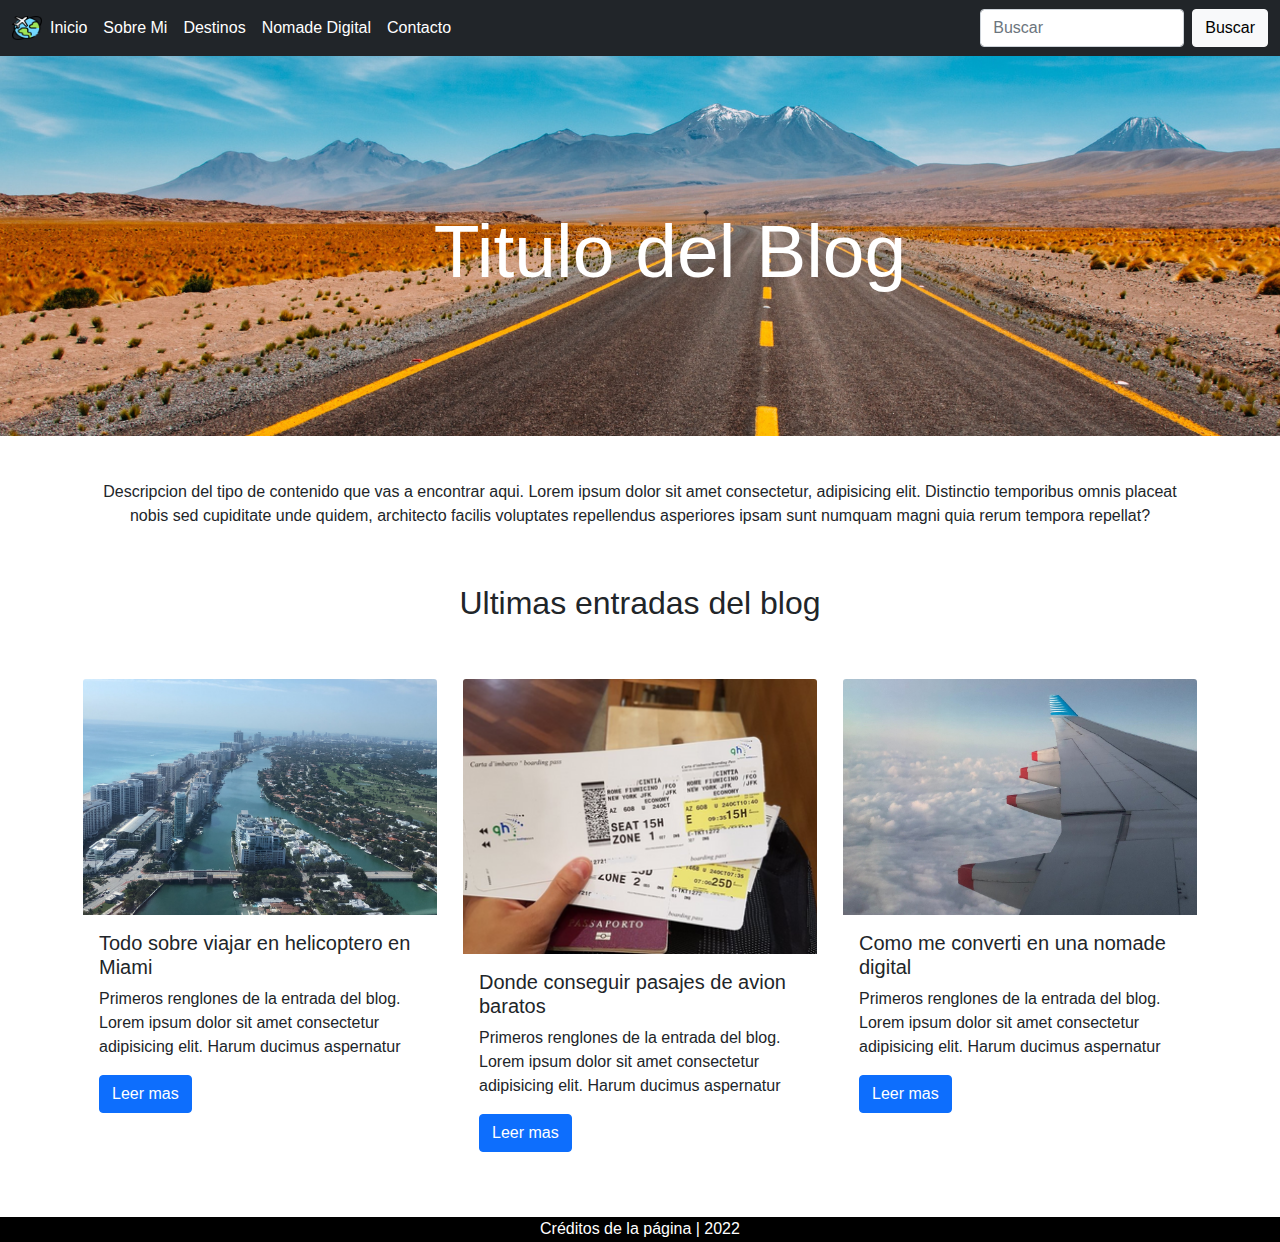
<file: index.html>
<!DOCTYPE html>
<html lang="en">

<head>
    <meta charset="UTF-8">
    <meta http-equiv="X-UA-Compatible" content="IE=edge">
    <meta name="viewport" content="width=device-width, initial-scale=1.0">
    <link rel="stylesheet" href="css/bootstrap.min.css">
    <link rel="stylesheet" href="css/style.css">
    <link rel="shortcut icon" href="images/favicon-avion.png" type="image/x-icon">
    <title>Blog de viajes</title>
</head>

<!--BODY-->

<body>

    <!--NAV-->
    <nav class="navbar navbar-expand-lg navbar-light bg-dark">
        <div class="container-fluid">
            <a class="navbar-img" href="index.html">
                <img src="images/favicon-avion.png" alt="logo" width="30" height="24">
            </a>
            <button class="navbar-toggler" type="button" data-bs-toggle="collapse"
                data-bs-target="#navbarSupportedContent" aria-controls="navbarSupportedContent" aria-expanded="false"
                aria-label="Toggle navigation">
                <span class="navbar-toggler-icon"></span>
            </button>
            <div class="collapse navbar-collapse" id="navbarSupportedContent">
                <ul class="navbar-nav me-auto mb-2 mb-lg-0">
                    <li class="nav-item">
                        <a class="nav-link active text-white" aria-current="page" href="index.html">Inicio</a>
                    </li>
                    <li class="nav-item">
                        <a class="nav-link text-white" href="pages/sobre-mi.html">Sobre Mi</a>
                    </li>
                    <li class="nav-item">
                        <a class="nav-link text-white" href="pages/destinos.html">Destinos</a>
                    </li>
                    <li class="nav-item">
                        <a class="nav-link text-white" href="pages/nomade-digital.html">Nomade Digital</a>
                    </li>
                    <li class="nav-item">
                        <a class="nav-link text-white" href="pages/contacto.html">Contacto</a>
                    </li>
                </ul>
                <form class="d-flex">
                    <input class="form-control me-2" type="search" placeholder="Buscar" aria-label="Search">
                    <button class="btn btn-light" type="submit">Buscar</button>
                </form>
            </div>
        </div>
    </nav>

    <!--HEADER-->
    <header>
        <h1 class="blog__title"> Titulo del Blog </h1>
    </header>

    <!--MAIN-->
    <main class="container">
        <div class="row">
            <div class="col-md-12 mt-3">
                <p class="index__description">Descripcion del tipo de contenido que vas a encontrar aqui. Lorem ipsum
                    dolor sit amet consectetur, adipisicing elit. Distinctio temporibus omnis placeat nobis sed
                    cupiditate unde quidem, architecto facilis voluptates repellendus asperiores ipsam sunt numquam
                    magni quia rerum tempora repellat?</p>
                <h2 class="index__subtitle"> Ultimas entradas del blog</h2>
            </div>
        </div>
       <!--CARDS--> 
        <div class="row">
            <div class="card border-white col-md-4 mt-5 pb-5">
                <img src="images/miami-helicoptero.png" class="card-img-top" alt="helicoptero-miami">
                <div class="card-body">
                    <h5 class="card-title">Todo sobre viajar en helicoptero en Miami</h5>
                    <p class="card-text">Primeros renglones de la entrada del blog. Lorem ipsum dolor sit amet
                        consectetur adipisicing elit. Harum ducimus aspernatur</p>
                    <a href="pages/destinos.html" class="btn btn-primary">Leer mas</a>
                </div>
            </div>
            <div class="card border-white col-md-4 mt-5 pb-5">
                <img src="images/pasaje-avion.png" class="card-img-top" alt="pasaje-avion">
                <div class="card-body">
                    <h5 class="card-title">Donde conseguir pasajes de avion baratos</h5>
                    <p class="card-text">Primeros renglones de la entrada del blog. Lorem ipsum dolor sit amet
                        consectetur adipisicing elit. Harum ducimus aspernatur</p>
                    <a href="pages/destinos.html" class="btn btn-primary">Leer mas</a>
                </div>
            </div>
            <div class="card border-white col-md-4 mt-5 pb-5">
                <img src="images/avion.png" class="card-img-top" alt="foto-avion">
                <div class="card-body">
                    <h5 class="card-title">Como me converti en una nomade digital</h5>
                    <p class="card-text">Primeros renglones de la entrada del blog. Lorem ipsum dolor sit amet
                        consectetur adipisicing elit. Harum ducimus aspernatur</p>
                    <a href="pages/destinos.html" class="btn btn-primary">Leer mas</a>
                </div>
            </div>
        </div>
    </main>

    <!--FOOTER-->
    <footer class="footer">
        <p class="footer__text"> Créditos de la página | 2022 </p>
    </footer>
    <script src="../js/bootstrap.bundle.min.js"></script>
</body>

</html>
</file>
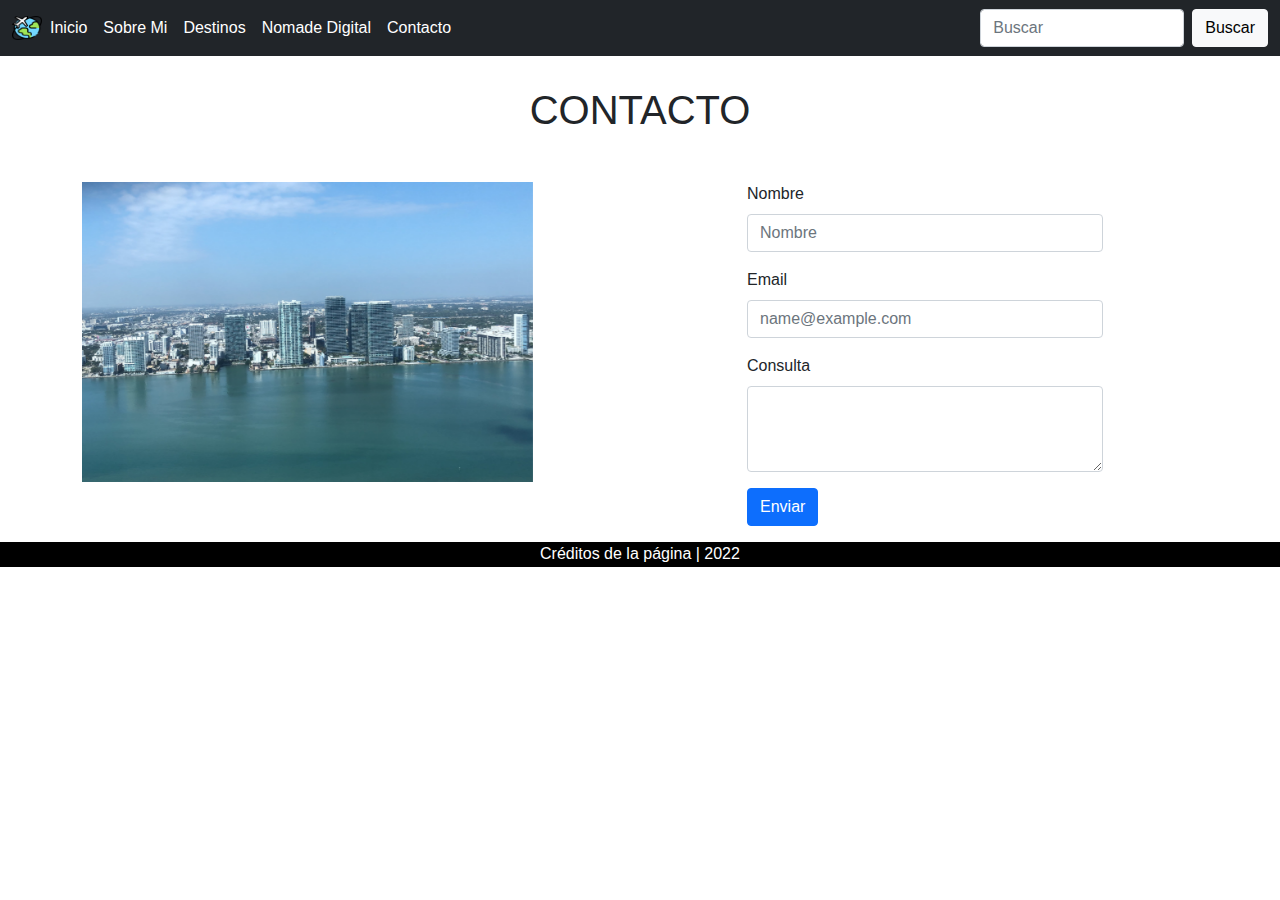
<file: pages/contacto.html>
<!DOCTYPE html>
<html lang="en">

<head>
    <meta charset="UTF-8">
    <meta http-equiv="X-UA-Compatible" content="IE=edge">
    <meta name="viewport" content="width=device-width, initial-scale=1.0">
    <link rel="stylesheet" href="../css/bootstrap.min.css">
    <link rel="stylesheet" href="../css/style.css">
    <link rel="shortcut icon" href="../images/favicon-avion.png" type="image/x-icon">
    <title>Blog de viajes</title>
</head>

<!--BODY-->

<body>

    <!--NAV-->
    <nav class="navbar navbar-expand-lg navbar-light bg-dark">
        <div class="container-fluid">
            <a class="navbar-img" href="../index.html">
                <img src="../images/favicon-avion.png" alt="logo" width="30" height="24">
            </a>
            <button class="navbar-toggler" type="button" data-bs-toggle="collapse"
                data-bs-target="#navbarSupportedContent" aria-controls="navbarSupportedContent" aria-expanded="false"
                aria-label="Toggle navigation">
                <span class="navbar-toggler-icon"></span>
            </button>
            <div class="collapse navbar-collapse" id="navbarSupportedContent">
                <ul class="navbar-nav me-auto mb-2 mb-lg-0">
                    <li class="nav-item">
                        <a class="nav-link active text-white" aria-current="page" href="../index.html">Inicio</a>
                    </li>
                    <li class="nav-item">
                        <a class="nav-link text-white" href="../pages/sobre-mi.html">Sobre Mi</a>
                    </li>
                    <li class="nav-item">
                        <a class="nav-link text-white" href="../pages/destinos.html">Destinos</a>
                    </li>
                    <li class="nav-item">
                        <a class="nav-link text-white" href="../pages/nomade-digital.html">Nomade Digital</a>
                    </li>
                    <li class="nav-item">
                        <a class="nav-link text-white" href="../pages/contacto.html">Contacto</a>
                    </li>
                </ul>
                <form class="d-flex">
                    <input class="form-control me-2" type="search" placeholder="Buscar" aria-label="Search">
                    <button class="btn btn-light" type="submit">Buscar</button>
                </form>
            </div>
        </div>
    </nav>

    <!--HEADER-->
    <header>
        <h1 class="contacto__title">CONTACTO</h1>
    </header>


    <!--MAIN-->
    <main class="container">
        <!--CARROUSEL-->
        <div class="row mt-5">
            <div class="col-md-5">
                <div id="carouselExampleSlidesOnly" class="carousel slide" data-bs-ride="carousel">
                    <div class="carousel-inner">
                        <div class="carousel-item active">
                            <img src="../images/miami.png" class="d-block w-100" alt="foto-miami">
                        </div>
                        <div class="carousel-item">
                            <img src="../images/avion.png" class="d-block w-100" alt="foto-avion">
                        </div>
                        <div class="carousel-item">
                            <img src="../images/tafi-del-valle.png" class="d-block w-100" alt="foto-tafi-del-valle">
                        </div>
                    </div>
                </div>
            </div>
            <div class="col-md-2"></div>
            <!--FORMULARIO-->
            <div class="col-md-4">
                <form action="">
                    <div class="mb-3">
                        <label for="exampleFormControlInput1" class="form-label">Nombre</label>
                        <input type="text" class="form-control" id="exampleFormControlInput1" placeholder="Nombre">
                    </div>
                    <div class="mb-3">
                        <label for="exampleFormControlInput2" class="form-label">Email</label>
                        <input type="email" class="form-control" id="exampleFormControlInput1"
                            placeholder="name@example.com">
                    </div>
                    <div class="mb-3">
                        <label for="exampleFormControlTextarea3" class="form-label">Consulta</label>
                        <textarea class="form-control" id="exampleFormControlTextarea1" rows="3"></textarea>
                    </div>
                    <div class="mb-3">
                        <button class="btn btn-primary">Enviar</button>
                    </div>
                </form>
            </div>
        </div>
    </main>

    <!--FOOTER-->
    <footer class="footer">
        <p class="footer__text"> Créditos de la página | 2022 </p>
    </footer>
    <script src="../js/bootstrap.bundle.min.js"></script>
</body>

</html>
</file>
<file: css/style.css>
*{
    margin: 0px;
    padding: 0px;
    box-sizing: border-box;
}

body {
    font-family: 'Gill Sans', 'Gill Sans MT', Calibri, 'Trebuchet MS', sans-serif;
}

.navbar {
    background-color: orange; 
}

.blog__title {
    text-align: center;
    color: white;
    padding-top: 150px;
    font-size: 75px;
    height: 400px;
    width: 100%;
    background-image: url(../images/ruta-foto-portada.png);
    background-repeat: no-repeat;
    background-color: gray;
    padding-left: 60px;
}

.index__subtitle {
    text-align: center;
    padding-top: 40px;
}

.index__description {
    text-align: center;
}

.img-thumbnail {
    height: 300px;
    width: auto;
}


.contacto__title {
    text-align: center;
    padding-top: 30px;
}

.footer {
    background-color: black;
    height: 25px;
    width: 100%;
}

.footer__text {
    color: white;
    text-align: center;
}
</file>
